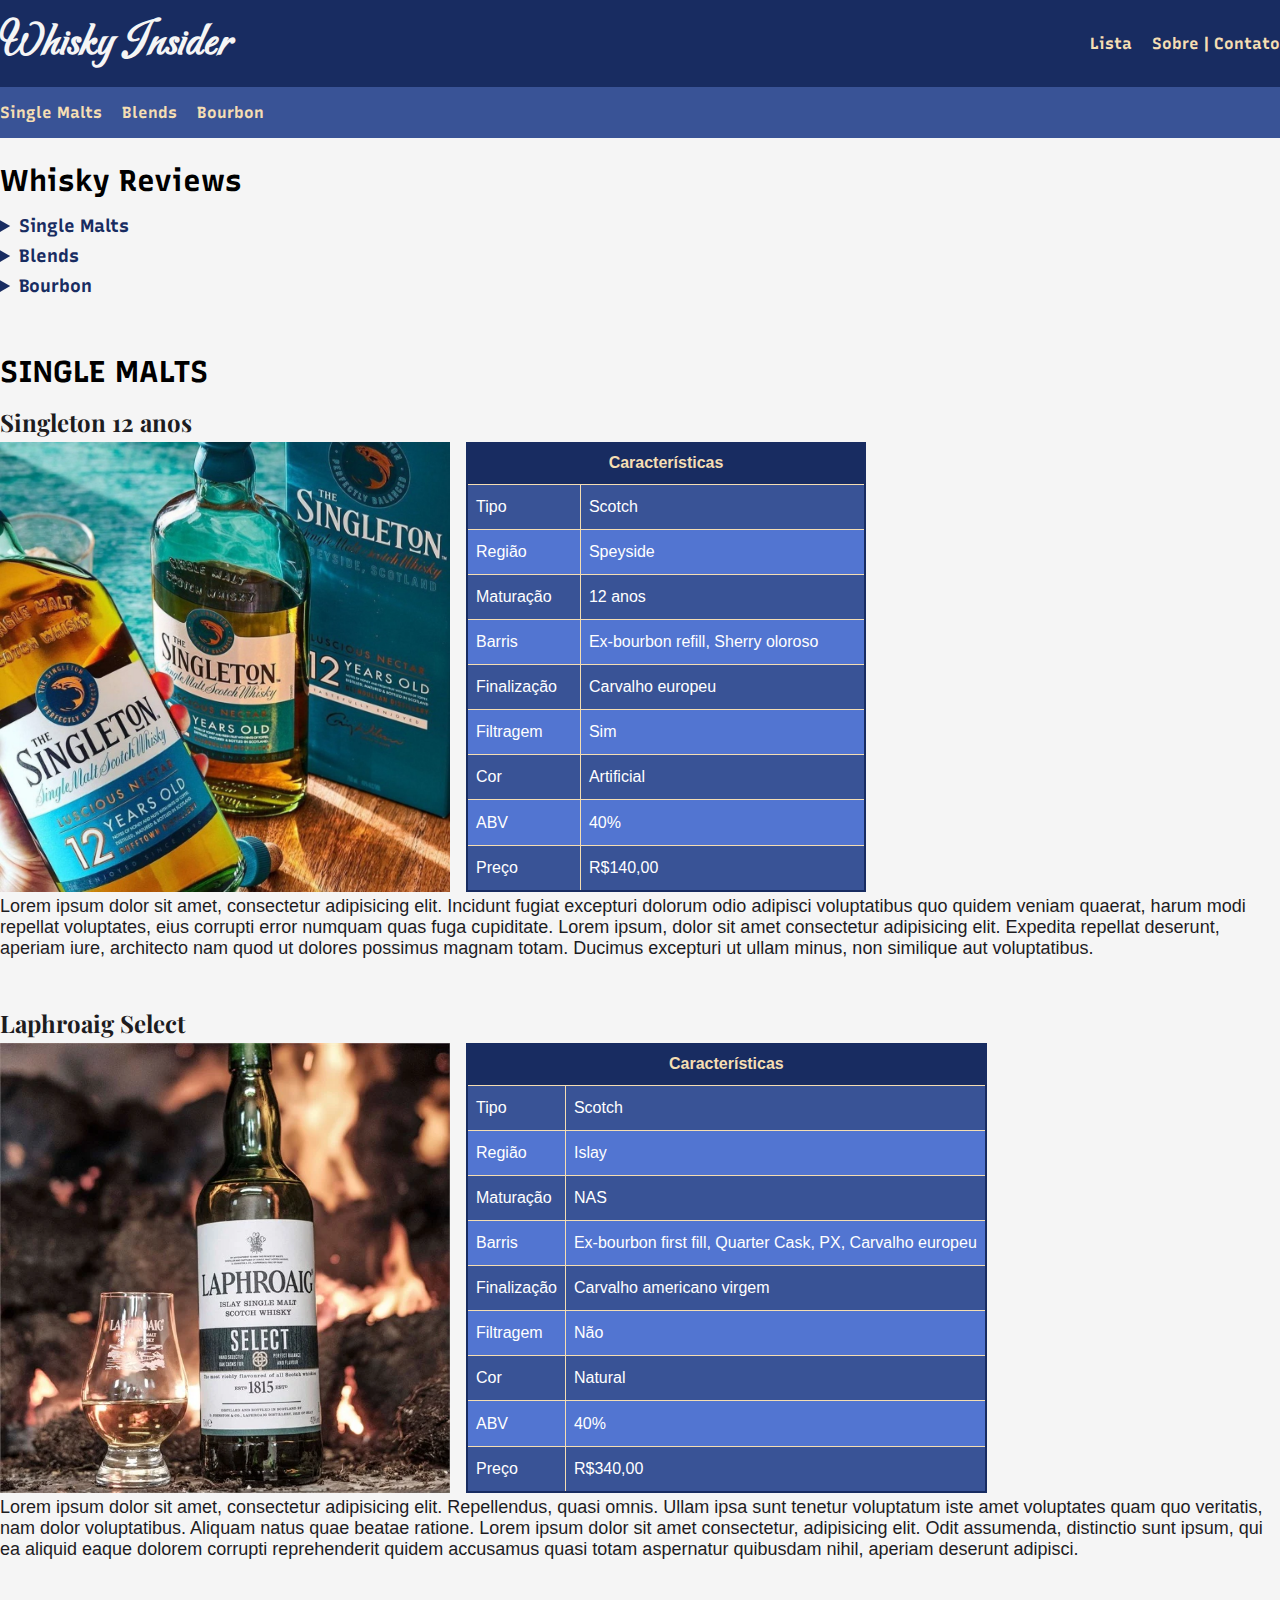
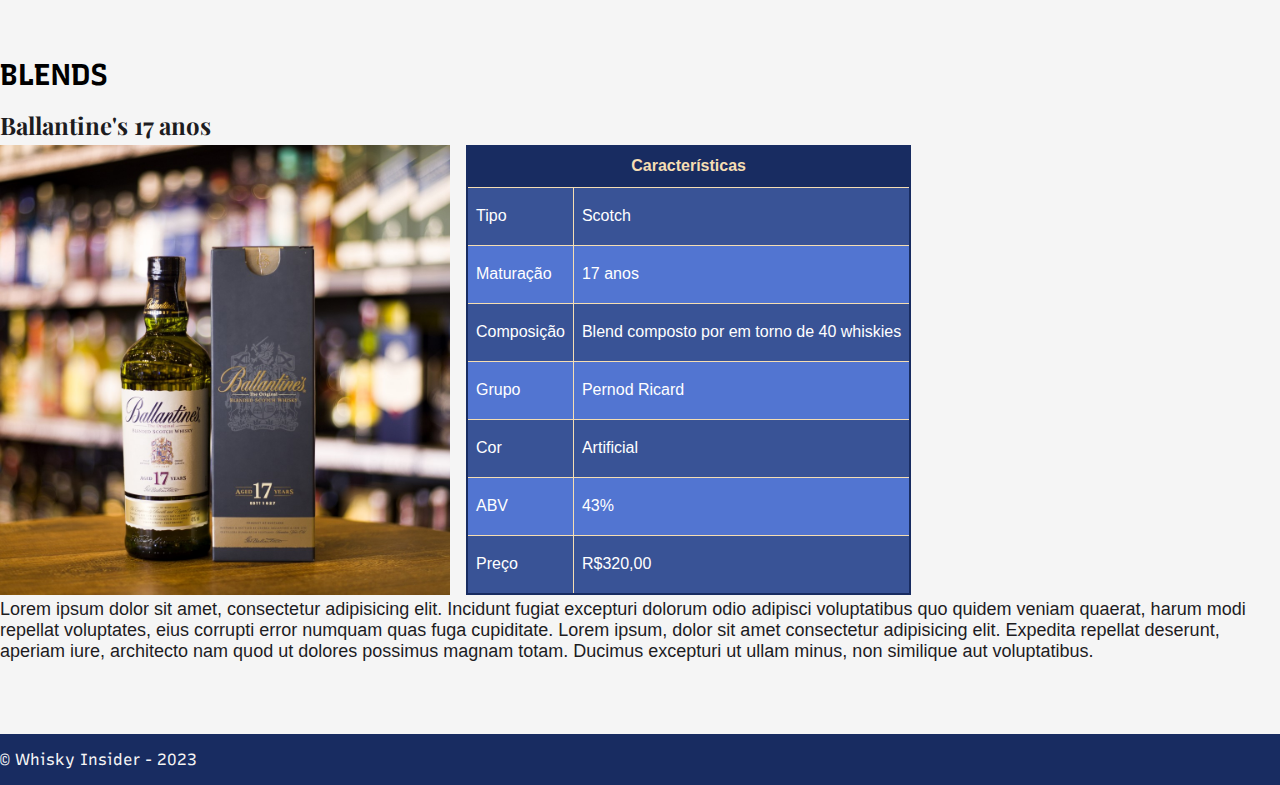
<file: index.html>
<!DOCTYPE html>
<html lang="pt-br">
<head>
    <meta charset="UTF-8">
    <meta name="viewport" content="width=device-width, initial-scale=1.0">
    <title>Whisky Insider</title>
    <link rel="stylesheet" href="main.css">

    <link rel="preconnect" href="https://fonts.googleapis.com">
    <link rel="preconnect" href="https://fonts.gstatic.com" crossorigin>
    <link href="https://fonts.googleapis.com/css2?family=Carattere&family=Playfair+Display&family=Recursive&display=swap" rel="stylesheet">
</head>

<body>
    <header id="site_header">
        <div class="container">
            <a href=index.html class="logo"><h1>Whisky Insider</h1></a>
            <nav>
                <ul>
                    <li><a href=#>Lista</a></li>
                    <li><a href=about.html>Sobre | Contato</a></li>
                </ul>
            </nav>
        </div>
    </header>

    <header id="list_header">
        <div class="container">
            <nav>
                <ul>
                    <li><a href=#singlemalt_articles>Single Malts</a></li>
                    <li><a href=#blend_articles>Blends</a></li>
                    <li><a href=#bourbon_articles>Bourbon</a></li>
                </ul>
            </nav>
        </div>
    </header>

    <main>
        <section>
            <div class="container">
                <h2>Whisky Reviews</h2>
                <nav>
                    <details>
                        <summary>Single Malts</summary>
                        <ul>
                            <li><a href=#Singleton12>Singleton 12 anos</a></li>
                            <li><a href=#LaphroaigSelect>Laphroaig Select</a></li>
                        </ul>
                    </details>

                    <details>
                        <summary>Blends</summary>
                        <ul>
                            <li><a href=#Ballantines17>Ballantines 17</a></li>
                        </ul>
                    </details>

                    <details>
                        <summary>Bourbon</summary>
                        <ul>
                            <li><a href=#></a></li>
                        </ul>
                    </details>
                </nav>
            </div>
        </section>

        <section id="singlemalt_articles">
            <div class="container">
                <h2>SINGLE MALTS</h2>
                
                <article id="Singleton12">
                    <h3>Singleton 12 anos</h3>
                    <div class="container">
                        <img src="img/singleton12.jpg" alt="Garrafa e caixa de um Singleton 12 anos Dufftown" title="Singleton 12 Dufftown" loading="lazy">
                        <table class="content_table">
                            <thead>
                                <tr><caption>Características</caption></tr>
                            </thead>
                            <tbody>
                                <tr>
                                    <td>Tipo</td>
                                    <td>Scotch</td>
                                </tr>
                                <tr>
                                    <td>Região</td>
                                    <td>Speyside</td>
                                </tr>
                                <tr>
                                    <td>Maturação</td>
                                    <td>12 anos</td>
                                </tr>
                                <tr>
                                    <td>Barris</td>
                                    <td>Ex-bourbon refill, Sherry oloroso</td>
                                </tr>
                                <tr>
                                    <td>Finalização</td>
                                    <td>Carvalho europeu</td>
                                </tr>
                                <tr>
                                    <td>Filtragem</td>
                                    <td>Sim</td>
                                </tr>
                                <tr>
                                    <td>Cor</td>
                                    <td>Artificial</td>
                                </tr>
                                <tr>
                                    <td>ABV</td>
                                    <td>40%</td>
                                </tr>
                                <tr>
                                    <td>Preço</td>
                                    <td>R$140,00</td>
                                </tr>
                            </tbody>
                        </table>
                    </div>
                    <p>Lorem ipsum dolor sit amet, consectetur adipisicing elit. Incidunt fugiat excepturi dolorum odio adipisci voluptatibus quo quidem veniam quaerat, harum modi repellat voluptates, eius corrupti error numquam quas fuga cupiditate. Lorem ipsum, dolor sit amet consectetur adipisicing elit. Expedita repellat deserunt, aperiam iure, architecto nam quod ut dolores possimus magnam totam. Ducimus excepturi ut ullam minus, non similique aut voluptatibus.</p>
                </article>

                <article id="LaphroaigSelect"> 
                    <h3>Laphroaig Select</h3>
                    <div class="container">
                        <img src="img/laphroaigselect.jpg" alt="Garrafa e caixa de um Laphroaig Select" title="Laphroaig Select" loading="lazy">
                        <table class="content_table">
                            <thead>
                                <tr><caption>Características</caption></tr>
                            </thead>
                            <tbody>
                                <tr>
                                    <td>Tipo</td>
                                    <td>Scotch</td>
                                </tr>
                                <tr>
                                    <td>Região</td>
                                    <td>Islay</td>
                                </tr>
                                <tr>
                                    <td>Maturação</td>
                                    <td>NAS</td>
                                </tr>
                                <tr>
                                    <td>Barris</td>
                                    <td>Ex-bourbon first fill, Quarter Cask, PX, Carvalho europeu</td>
                                </tr>
                                <tr>
                                    <td>Finalização</td>
                                    <td>Carvalho americano virgem</td>
                                </tr>
                                <tr>
                                    <td>Filtragem</td>
                                    <td>Não</td>
                                </tr>
                                <tr>
                                    <td>Cor</td>
                                    <td>Natural</td>
                                </tr>
                                <tr>
                                    <td>ABV</td>
                                    <td>40%</td>
                                </tr>
                                <tr>
                                    <td>Preço</td>
                                    <td>R$340,00</td>
                                </tr>
                            </tbody>
                        </table>
                    </div>
                    <p>Lorem ipsum dolor sit amet, consectetur adipisicing elit. Repellendus, quasi omnis. Ullam ipsa sunt tenetur voluptatum iste amet voluptates quam quo veritatis, nam dolor voluptatibus. Aliquam natus quae beatae ratione. Lorem ipsum dolor sit amet consectetur, adipisicing elit. Odit assumenda, distinctio sunt ipsum, qui ea aliquid eaque dolorem corrupti reprehenderit quidem accusamus quasi totam aspernatur quibusdam nihil, aperiam deserunt adipisci.</p>
                </article>
            </div>
        </section>

        <section id="blend_articles">
            <div class="container">
                <h2>BLENDS</h2>
                <article id="Ballantines17">
                    <h3>Ballantine's 17 anos</h3>
                    <div class="container">
                        <img src="img/ballantines17.jpg" alt="Garrafa e caixa de um Ballantine's 17" title="Ballantines 17" loading="lazy">
                        <table class="content_table">
                            <thead>
                                <tr><caption>Características</caption></tr>
                            </thead>
                            <tbody>
                                <tr>
                                    <td>Tipo</td>
                                    <td>Scotch</td>
                                </tr>
                                <tr>
                                    <td>Maturação</td>
                                    <td>17 anos</td>
                                </tr>
                                <tr>
                                    <td>Composição</td>
                                    <td>Blend composto por em torno de 40 whiskies</td>
                                </tr>
                                <tr>
                                    <td>Grupo</td>
                                    <td>Pernod Ricard</td>
                                </tr>
                                <tr>
                                    <td>Cor</td>
                                    <td>Artificial</td>
                                </tr>
                                <tr>
                                    <td>ABV</td>
                                    <td>43%</td>
                                </tr>
                                <tr>
                                    <td>Preço</td>
                                    <td>R$320,00</td>
                                </tr>
                            </tbody>
                        </table>
                    </div>
                    <p>Lorem ipsum dolor sit amet, consectetur adipisicing elit. Incidunt fugiat excepturi dolorum odio adipisci voluptatibus quo quidem veniam quaerat, harum modi repellat voluptates, eius corrupti error numquam quas fuga cupiditate. Lorem ipsum, dolor sit amet consectetur adipisicing elit. Expedita repellat deserunt, aperiam iure, architecto nam quod ut dolores possimus magnam totam. Ducimus excepturi ut ullam minus, non similique aut voluptatibus.</p>
                </article>
            </div>
        </section>
    </main>
</body>

<footer>
    <div class="container">
        <p>&copy; Whisky Insider - 2023</p>
    </div>
</footer>

</html>
</file>
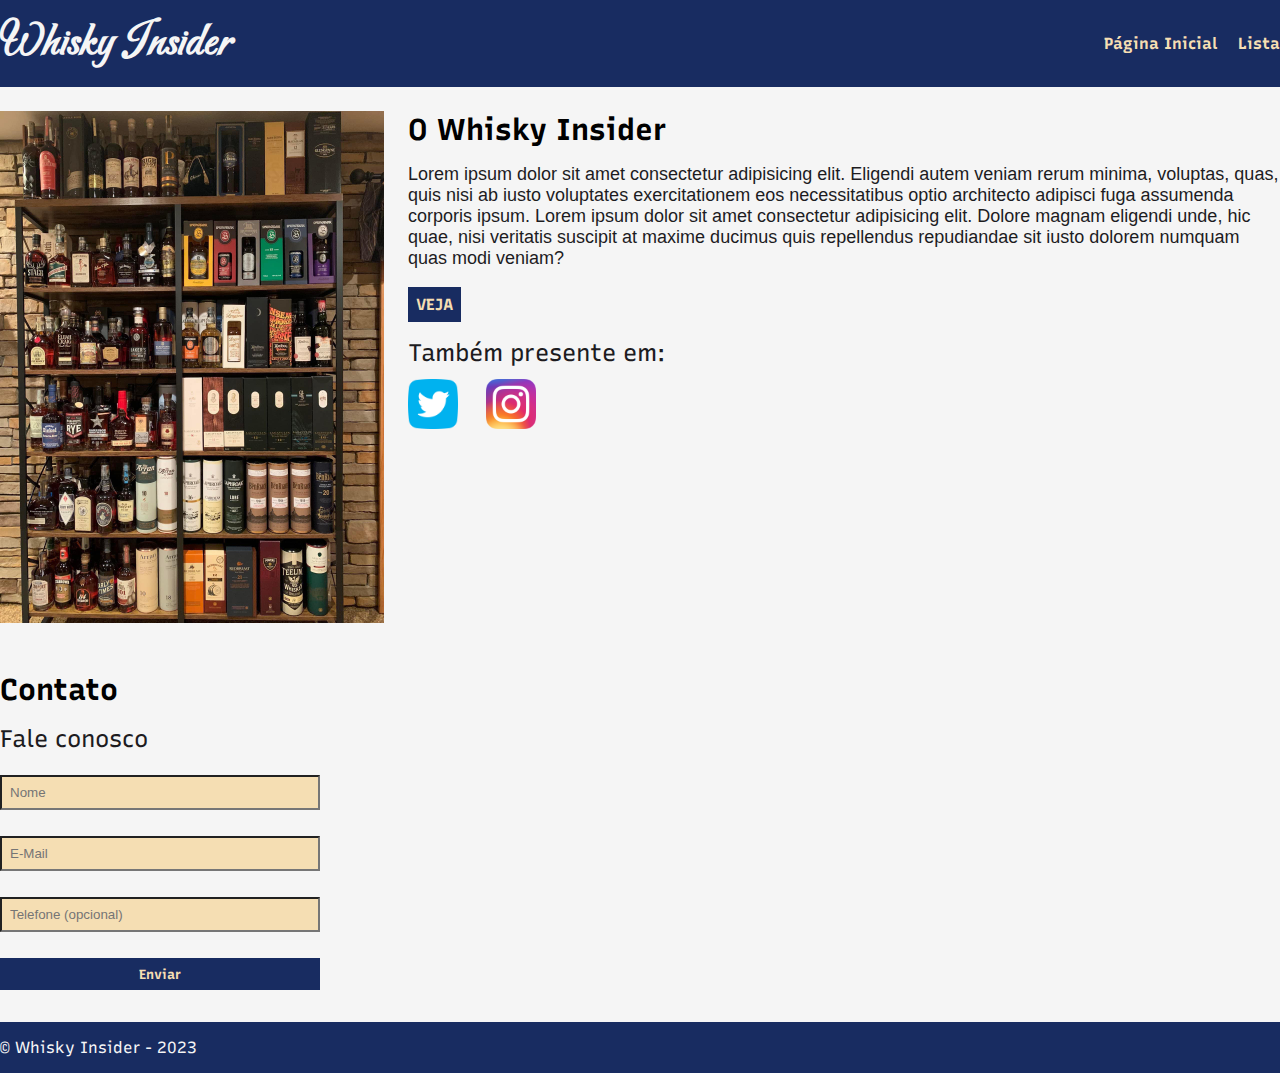
<file: about.html>
<!DOCTYPE html>
<html lang="pt-br">
<head>
    <meta charset="UTF-8">
    <meta name="viewport" content="width=device-width, initial-scale=1.0">
    <title>Whisky Insider | Sobre</title>
    <link rel="stylesheet" href="about.css">

    <link rel="preconnect" href="https://fonts.googleapis.com">
    <link rel="preconnect" href="https://fonts.gstatic.com" crossorigin>
    <link href="https://fonts.googleapis.com/css2?family=Carattere&family=Playfair+Display&family=Recursive&display=swap" rel="stylesheet">
</head>

<body>
    <header id="site_header">
        <div class="container">
            <a href=index.html class="logo"><h1>Whisky Insider</h1></a>
            <nav>
                <ul>
                    <li><a href=index.html>Página Inicial</a></li>
                    <li><a href=#>Lista</a></li>
                </ul>
            </nav>
        </div>
    </header>

    <main>
        <section>
            <div class="container">
                <img src="img/Shelf.jpg" alt="Estante de whisky">
                <div>
                <h2>O Whisky Insider</h2>
                <p>Lorem ipsum dolor sit amet consectetur adipisicing elit. Eligendi autem veniam rerum minima, voluptas, quas, quis nisi ab iusto voluptates exercitationem eos necessitatibus optio architecto adipisci fuga assumenda corporis ipsum. Lorem ipsum dolor sit amet consectetur adipisicing elit. Dolore magnam eligendi unde, hic quae, nisi veritatis suscipit at maxime ducimus quis repellendus repudiandae sit iusto dolorem numquam quas modi veniam?</p>
                <br>
                <a href=index.html class="see_more">VEJA</a>
                <br>
                <h3>Também presente em:</h3>
                <a href="https://twitter.com/home" target="_blank"><img src="img/twitterlogo.png" alt="twitter" class="media_logo"></a>
                <a href="https://www.instagram.com" target="_blank"><img src="img/Instagram_icon.png" alt="instagram" class="media_logo"></a>
                </div>
            </div>
        </section>

        <section id="contato">
            <h2>Contato</h2>
            <div class="container">
                <div>
                    <h3>Fale conosco</h2>
                    <br>
                    <form>
                    <input type="text" placeholder="Nome" required> <br>
                    <input type="email" placeholder="E-Mail" required> <br>
                    <input type="tel" placeholder="Telefone (opcional)"> <br>
                    <button type="submit">Enviar</button>
                    </form>
                </div>
            </div>
        </section>
    </main>

    <footer>
        <div class="container">
            <p>&copy; Whisky Insider - 2023</p>
        </div>
    </footer>
</body>
</file>
<file: main.css>
* {
    margin: 0;
    padding: 0;
    box-sizing: border-box;
}

body {
    background-color: whitesmoke;
}

.container {
    max-width: 1280px;
    width: 100%;
    margin: 0 auto;
}

#site_header .container {
    display: flex;
    justify-content: space-between;
    align-items: center;
}

#list_header .container {
    display: flex;
    justify-content: space-between;
    align-items: center;
}

#site_header {
    background-color: #182c61;
    padding: 16px 0;
}

#list_header {
    background-color: #395396;
    padding: 16px 0;
}

#site_header nav ul li {
    display: inline;
    margin-left: 16px;
    font-family: 'Recursive', sans-serif;
}

#list_header nav ul li {
    display: inline;
    margin-right: 16px;
    font-family: 'Recursive', sans-serif;
}

header nav a {
    color: wheat;
    text-decoration: none;
    font-weight: bold;
}

header nav a:hover {
    color: whitesmoke;
    text-decoration: overline underline;
    font-weight: bolder;
}

h1 {
    font-family: 'Carattere', cursive;
    font-size: 48px;
    color: whitesmoke;
}

.logo {
    text-decoration: none;
}

h2 {
    font-size: 30px;
    font-family: 'Recursive', sans-serif;
    font-weight: bolder;
    color: black;
    margin-bottom: 16px;
}

h3 {
    font-size: 24px;
    font-family: 'Playfair Display', serif;
    color: #1d1c1f;
    margin-bottom: 4px;
}

details summary {
    font-family: 'Recursive', sans-serif;
    color: #182c61;
    cursor: pointer;
    font-weight: bold;
    font-size: 18px;
    margin-bottom: 8px;
}

details ul {
    margin-left: 38px;
    margin-bottom: 16px;
}

details ul li a {
    font-family: 'Recursive', sans-serif;
    color: #182c61;
    cursor: pointer;
    font-weight: normal;
    font-size: 16px;
    text-decoration: none;
}

details ul li a:hover {
    color: #395396;
    font-weight: bold;
}

section {
    padding: 24px 0;
}

article .container {
    display: inline-flex;
}

article {
    margin-bottom: 48px;
}

section p {
    font-size: 18px;
    font-family: Arial, Helvetica, sans-serif;
    color: #1d1c1f;
}

article table {
    font-size: 18px;
    font-family: Arial, Helvetica, sans-serif;
    color: black;
}

article img {
    width: 450px;
    height: 450px;
    margin-right: 16px;
    flex-shrink: 0;
}

footer {
    background-color: #182c61;
    color: whitesmoke;
    padding: 16px 0;
    font-family: 'Recursive', sans-serif;
    font-weight: normal;
    
}

footer .container {
    max-width: 1280px;
    width: 100%;
    margin: 0 auto;
}

.content_table {
    border-collapse: collapse;
    font-size: 16px;
    min-width: 400px;
}

.content_table caption {
    background-color: #182c61;
    color: wheat;
    font-size: 16px;
    text-align: center;
    font-weight: bold;
    padding: 12px 0;
}

.content_table thead {
    border-bottom: 1px solid wheat;
}

.content_table tbody tr {
    background-color: #395396;
    color: white;
    text-align: left;
    border-bottom: 1px solid wheat;
    border-left: 2px solid #182c61;
    border-right: 2px solid #182c61;
}

.content_table tbody td {
    border-right: 1px solid wheat;
    padding: 8px;
}

.content_table tbody tr:nth-of-type(even) {
    background-color: #5275d1;
}

.content_table tbody tr:last-of-type {
    border-bottom: 2px solid #182c61;
}

footer {
    background-color: #182c61;
    color: whitesmoke;
    padding: 16px 0;
    font-family: 'Recursive', sans-serif;
    font-weight: normal;
    
}

footer .container {
    max-width: 1280px;
    width: 100%;
    margin: 0 auto;
}
</file>
<file: about.css>
* {
    margin: 0;
    padding: 0;
    box-sizing: border-box;
}

body {
    background-color: whitesmoke;
    
}

main{
    max-width: 1280px;
    width: 100%;
    margin: 0 auto;
}

#site_header .container {
    display: flex;
    justify-content: space-between;
    align-items: center;
    max-width: 1280px;
    width: 100%;
    margin: 0 auto;
}

#site_header {
    background-color: #182c61;
    padding: 16px 0;
}

#site_header nav ul li {
    display: inline;
    margin-left: 16px;
    font-family: 'Recursive', sans-serif;
    color: wheat;
    text-decoration: none;
    font-weight: bold;
}

#site_header nav a {
    color: wheat;
    text-decoration: none;
    font-weight: bold;
}

#site_header nav a:hover {
    color: whitesmoke;
    text-decoration: overline underline;
    font-weight: bolder;
}

h1 {
    font-family: 'Carattere', cursive;
    font-size: 48px;
    color: whitesmoke;
}

.logo {
    text-decoration: none;
}

h2 {
    font-size: 30px;
    font-family: 'Recursive', sans-serif;
    font-weight: bolder;
    color: black;
    margin-bottom: 16px;
}

h3 {
    font-size: 24px;
    font-family: 'Recursive', sans-serif;
    font-weight: normal;
    color: #1d1c1f;
    margin-bottom: 4px;
}

section {
    padding: 24px 0;
}

section img {
    width: 30%;
    height: 30%;
    flex-shrink: 0;
    margin-right: 24px;
}

section .container {
    display: flex;
    justify-content: space-between;
}

section p {
    font-size: 18px;
    font-family: Arial, Helvetica, sans-serif;
    color: #1d1c1f;
}

.media_logo {
    width: 50px;
    height: 50px;
    margin-top: 8px;
}

form input, button {
    display: block;
    width: 320px;
    margin-bottom: 8px;
    padding: 8px;
}

button {
    background-color: #182c61;
    color: wheat;
    font-family: 'Recursive', sans-serif;
    font-weight: bold;
    border: none;
}

button:hover {
    background-color: #395396;
    color: whitesmoke;
    cursor: pointer;
}

input {
    background-color: wheat;
}

input:focus {
    outline-color: #182c61;
}

.see_more {
    display: inline-block;
    background-color: #182c61;
    color: wheat;
    text-decoration: none;
    font-family: 'Recursive', sans-serif;
    font-weight: bold;
    padding: 8px;
    margin-bottom: 16px;
}

.see_more:hover {
    background-color: #395396;
    color: whitesmoke;
    cursor: pointer;
}

footer {
    background-color: #182c61;
    color: whitesmoke;
    padding: 16px 0;
    font-family: 'Recursive', sans-serif;
    font-weight: normal;
    
}

footer .container {
    max-width: 1280px;
    width: 100%;
    margin: 0 auto;
}
</file>
